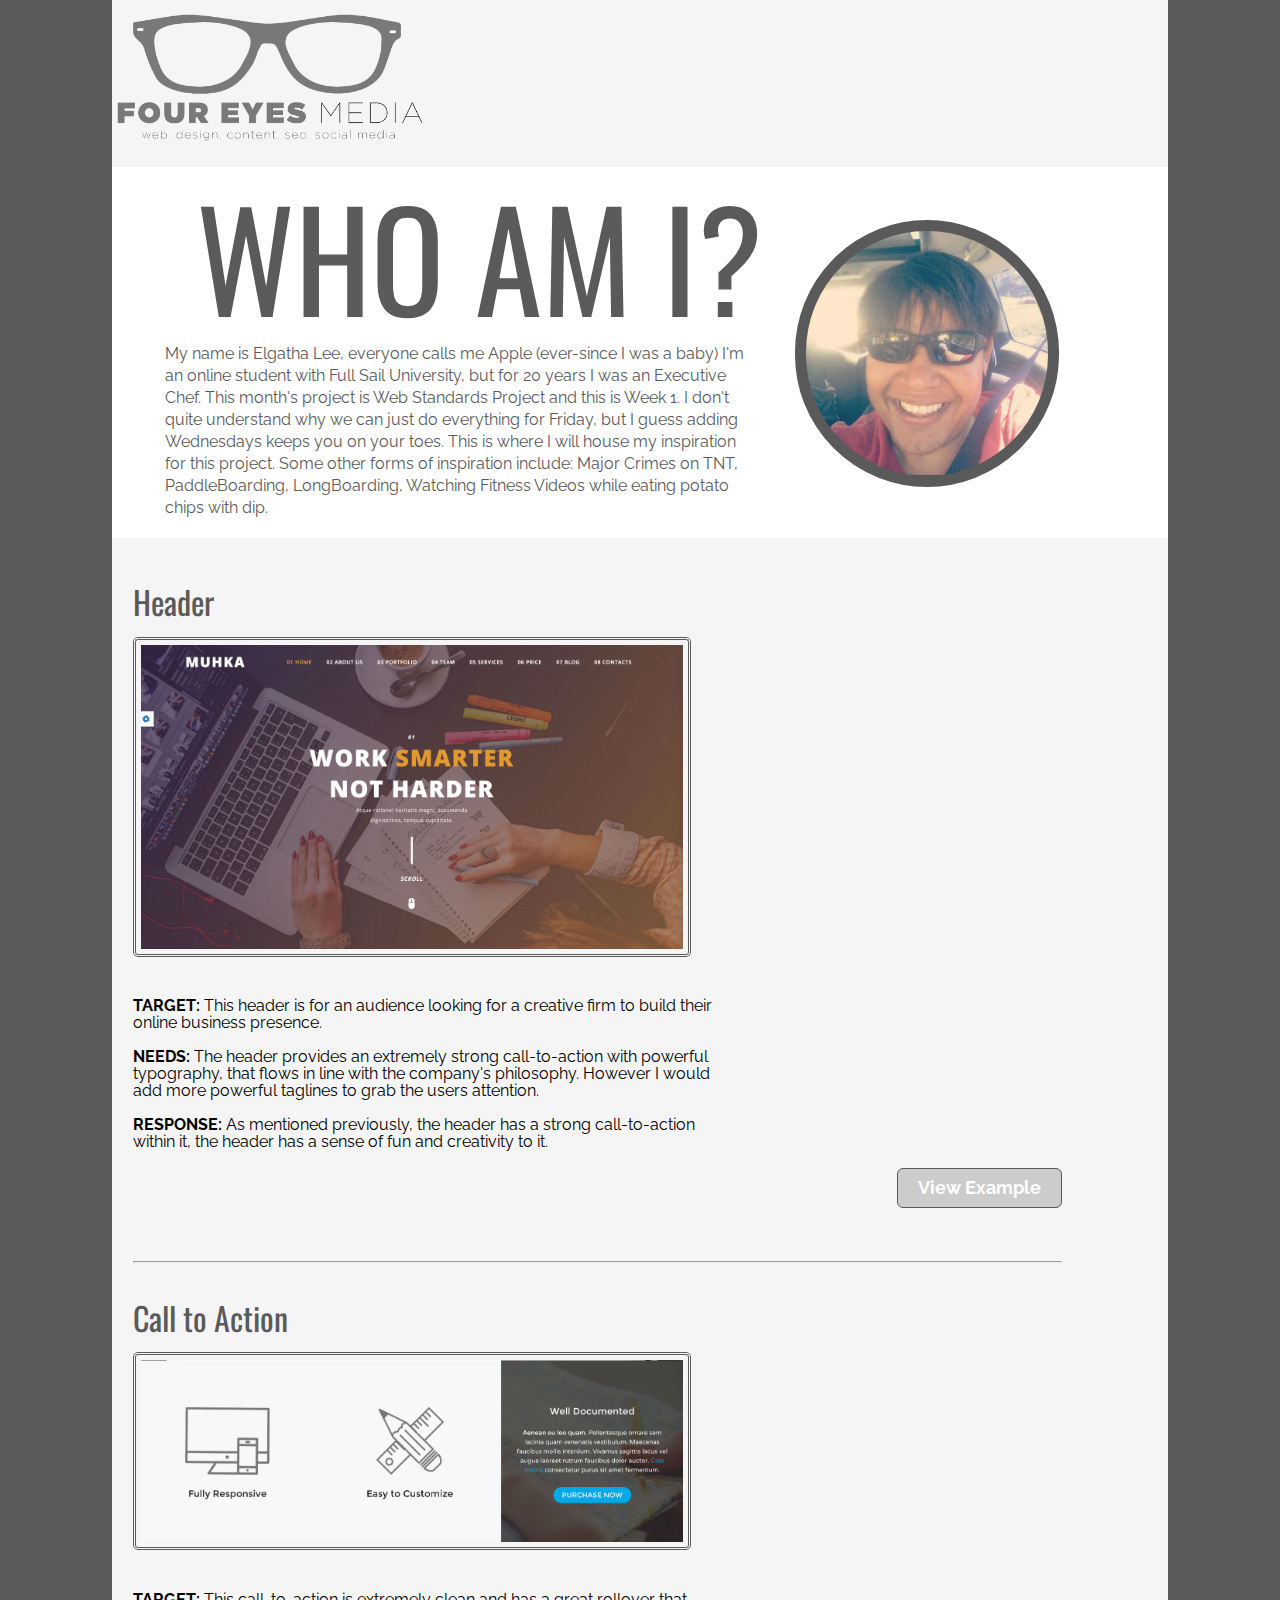
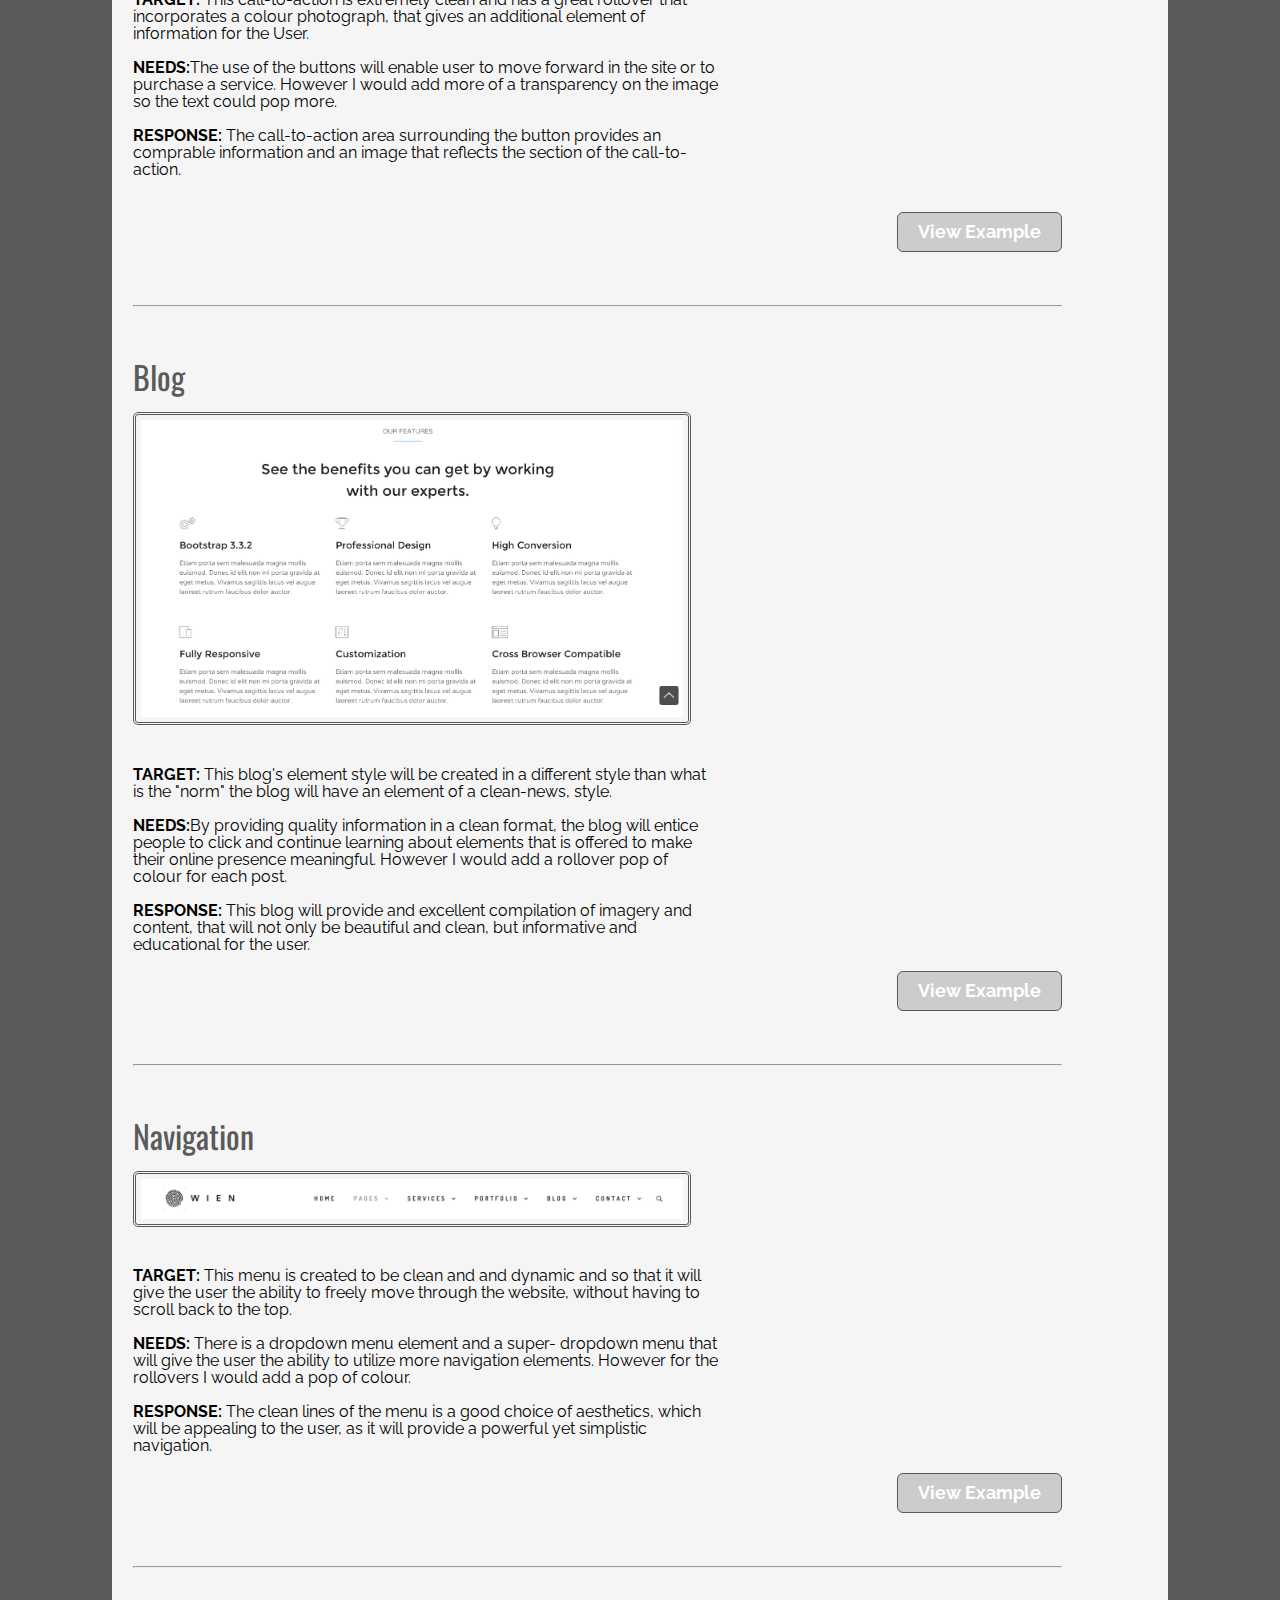
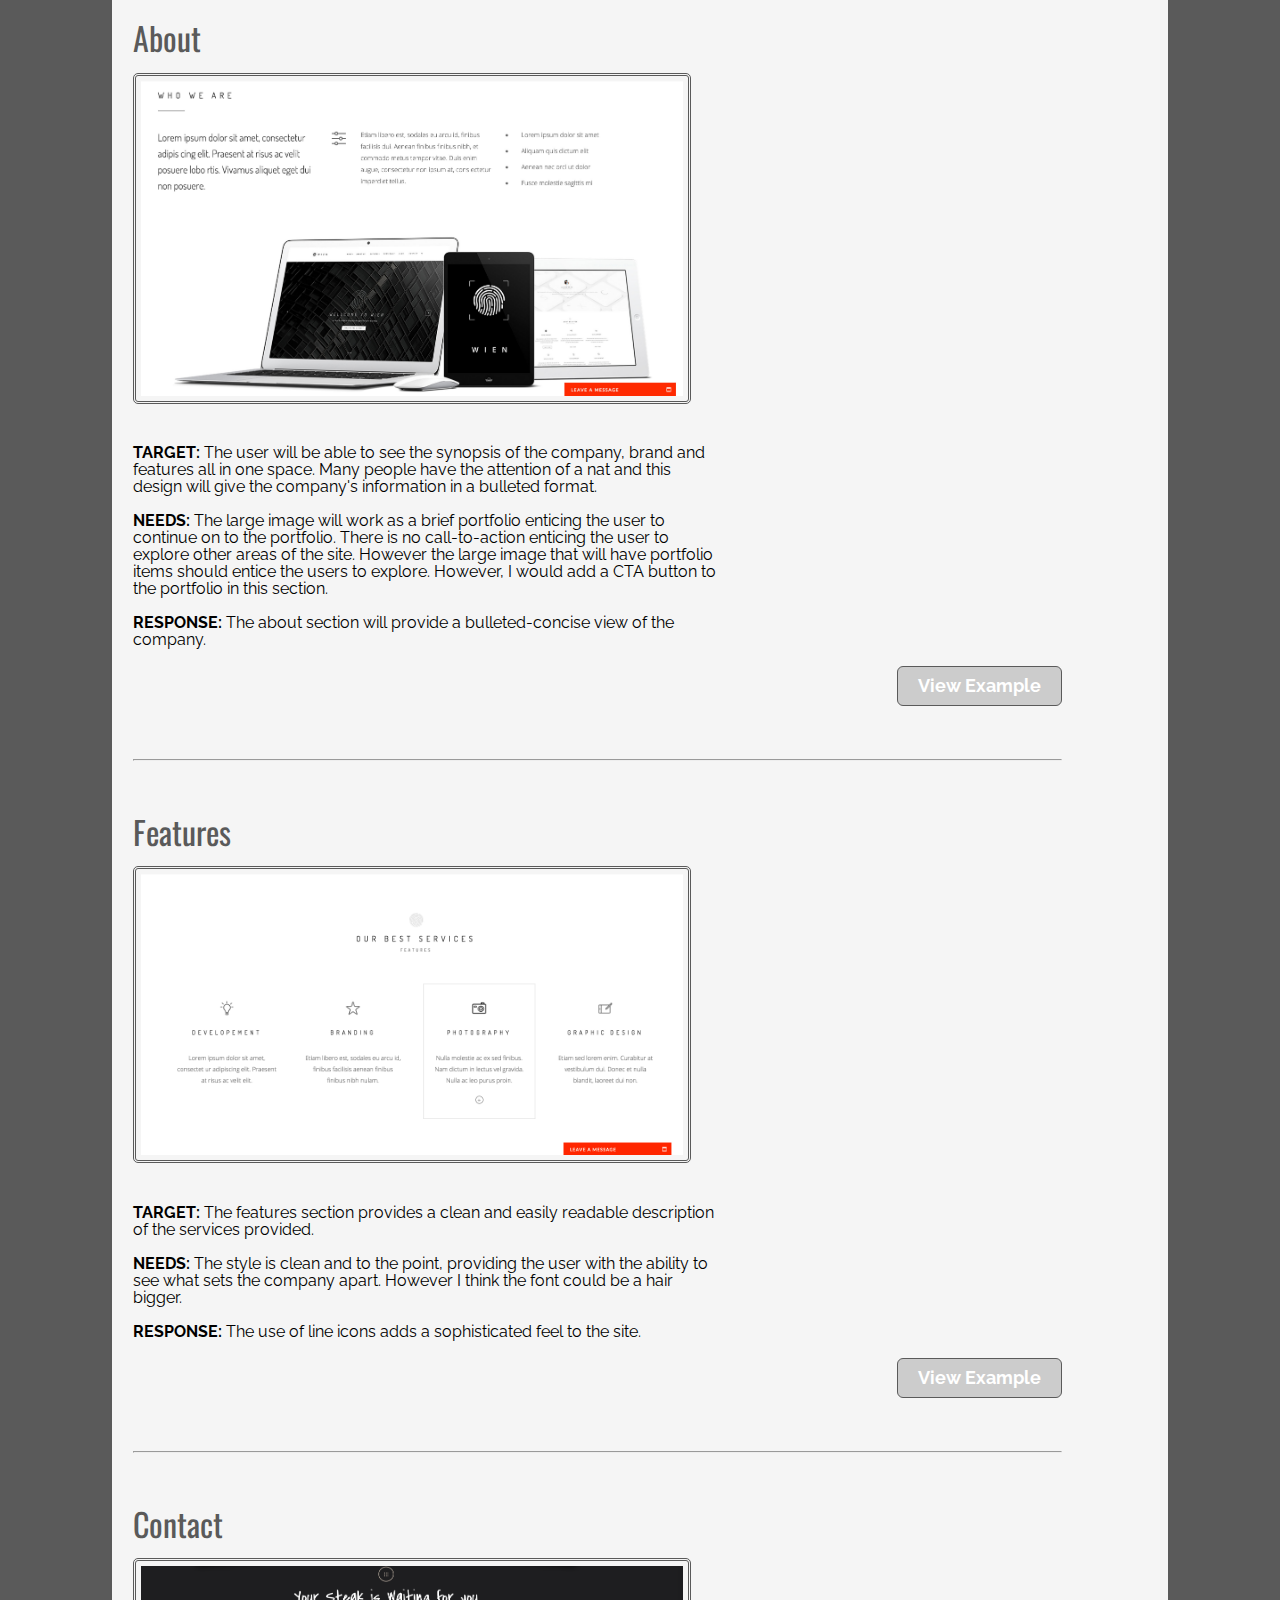
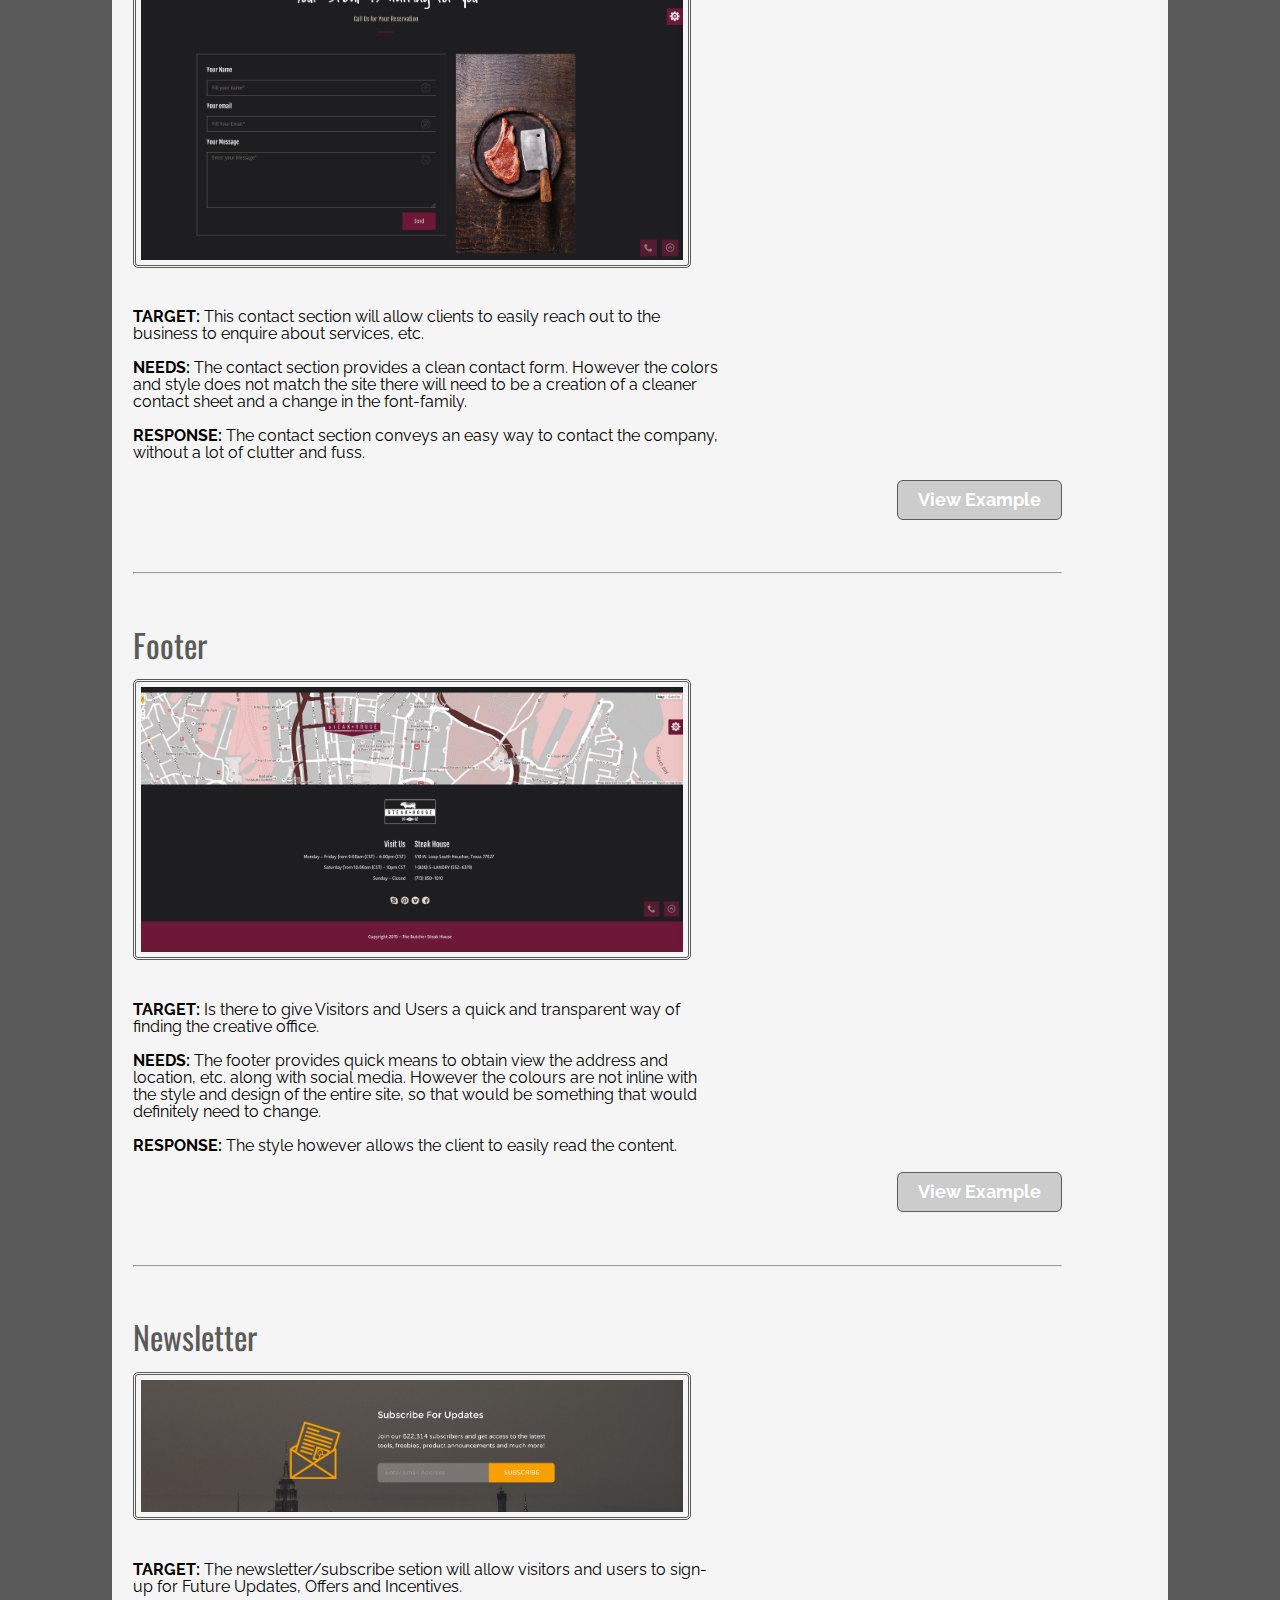
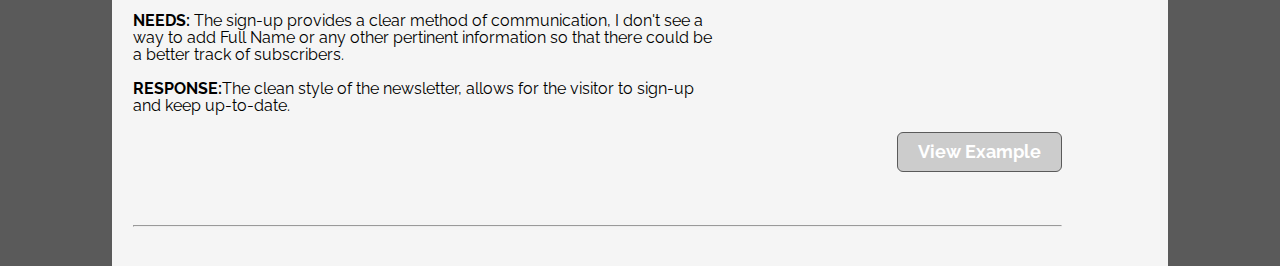
<file: Lee-Elgatha-Web-Standards-Project-Wk-1/index.html>
<!DOCTYPE html>
<html>
<head>
    <title>WSP: Elgatha Lee</title>
    <link href="css/reset.css" rel="stylesheet" type="text/css">
    <link href="css/main.css" rel="stylesheet" type="text/css">
    <link href='http://fonts.googleapis.com/css?family=Oswald' rel='stylesheet'
    type='text/css'>
    <link href='http://fonts.googleapis.com/css?family=Raleway' rel='stylesheet'
    type='text/css'>
</head>

<body>
    <!--Begin Outside Container-->

    <div id="wrapper">
        <!--BEGIN HEADER/MENU-->

        <header>
            <img src="images/logo.png">
        </header>

        <div id="about">
            <h1>WHO AM I?</h1><img src="images/me.jpg">

            <p>My name is Elgatha Lee, everyone calls me Apple (ever-since I
            was a baby) I'm an online student with Full Sail University, but
            for 20 years I was an Executive Chef. This month's project is Web
            Standards Project and this is Week 1. I don't quite understand why
            we can just do everything for Friday, but I guess adding Wednesdays
            keeps you on your toes. This is where I will house my inspiration
            for this project. Some other forms of inspiration include: Major
            Crimes on TNT, PaddleBoarding, LongBoarding, Watching Fitness
            Videos while eating potato chips with dip.</p><br>
            <br>
            <br>
            <br>
        </div>
        
        <!--BEGIN ARTICLE-->

        <section>
            <br>

            <h2>Header</h2><img src="images/header.jpg">

            <p><strong>Target:</strong> This header is for an audience looking 
            for a creative firm to build their online business presence.<br>
            <br>
            <strong>Needs:</strong> The header provides an extremely strong
            call-to-action with powerful typography, that flows in line with the
            company's philosophy. However I would add more powerful taglines
            to grab the users attention.<br>
            <br>
            <strong>Response:</strong> As mentioned previously, the header has
            a strong call-to-action within it, the header has a sense of fun 
            and creativity to it.</p><a class="myButton" href="#">View Example</a>
            <hr>
        </section>

        <section>
            <h2>Call to Action</h2><img src="images/CTA.jpg">

            <p><strong>Target:</strong> This call-to-action is extremely clean and
            has a great rollover that incorporates a colour photograph, that gives 
            an additional element of information for the User.<br>
            <br>
            <strong>Needs:</strong>The use of the buttons will enable user to move
            forward in the site or to purchase a service. However I would add more of a transparency on
            the image so the text could pop more.<br>
            <br>
            <strong>Response:</strong> The call-to-action area surrounding the
            button provides an comprable information and an image that reflects
            the section of the call-to-action.</p><br>
            <a class="myButton" href="#">View Example</a>
            <hr>
        </section>

        <section>
            <br>

            <h2>Blog</h2><img src="images/blog.jpg">

            <p><strong>Target:</strong> This blog's element style will be created
            in a different style than what is the "norm" the blog will have an 
            element of a clean-news, style.<br>
            <br>
            <strong>Needs:</strong>By providing quality information in a clean 
            format, the blog will entice people to click and continue learning about
            elements that is offered to make their online presence meaningful.
            However I would add a rollover pop of colour for each post.<br>
            <br>
            <strong>Response:</strong> This blog will provide and excellent
            compilation of imagery and content, that will not only be beautiful
            and clean, but informative and educational for the user.</p><a class=
            "myButton" href="#">View Example</a>
            <hr>
        </section>
		
        <section>
            <br>

            <h2>Navigation</h2><img src="images/navigation.jpg">

            <p><strong>Target:</strong> This menu is created to be clean and and
            dynamic and so that it will give the user the ability to freely move
            through the website, without having to scroll back to the top.<br>
            <br>
            <strong>Needs:</strong> There is a dropdown menu element and a super-
            dropdown menu that will give the user the ability to utilize more
            navigation elements. However for the rollovers I would add a pop of 
            colour.<br>
            <br>
            <strong>Response:</strong> The clean lines of the menu is a good choice 
            of aesthetics, which will be appealing to the user, as it will provide 
            a powerful yet simplistic navigation.</p><a class="myButton"
            href="#">View Example</a>
            <hr>
        </section>

       <section>
            <br>

            <h2>About</h2><img src="images/about.jpg">

            <p><strong>Target:</strong> The user will be able to see the synopsis
            of the company, brand and features all in one space. Many people have
            the attention of a nat and this design will give the company's 
            information in a bulleted format.<br>
            <br>
            <strong>Needs:</strong> The large image will work as a brief portfolio
            enticing the user to continue on to the portfolio. There is no
            call-to-action enticing the user to explore other areas of the site. 
            However the large image that will have portfolio items should entice
            the users to explore. However, I would add a CTA button to the portfolio
            in this section.<br>
            <br>
            <strong>Response:</strong> The about section will provide a 
            bulleted-concise view of the company.</p><a class=
            "myButton" href="#">View Example</a>
            <hr>
        </section>

        <section>
            <br>

            <h2>Features</h2><img src="images/features.jpg">

            <p><strong>Target:</strong> The features section provides
            a clean and easily readable description of the services provided.
            <br>
            <br>
            <strong>Needs:</strong> The style is clean and to the point, providing
            the user with the ability to see what sets the company apart. However I think the font could be a hair 			bigger.<br>
            <br>
            <strong>Response:</strong> The use of line icons adds a sophisticated
            feel to the site.</p><a class="myButton"
            href="#">View Example</a>
            <hr>
        </section>
        
        <section>
            <br>

            <h2>Contact</h2><img src="images/Contact.png">

            <p><strong>Target:</strong> This contact section will allow clients to 
            easily reach out to the business to enquire about services, etc.<br>
            <br>
            <strong>Needs:</strong> The contact section provides a clean contact
            form. However the colors and style does not match the site there will
            need to be a creation of a cleaner contact sheet and a change in the 
            font-family.<br>
            <br>
            <strong>Response:</strong> The contact section conveys an easy way to 
            contact the company, without a lot of clutter and fuss.</p><a class="myButton" href=
            "#">View Example</a>
            <hr>
        </section>

         <section>
            <br>

            <h2>Footer</h2><img src="images/Footer.png">

            <p><strong>Target:</strong> Is there to give Visitors and Users a 
            quick and transparent way of finding the creative office.<br>
            <br>
            <strong>Needs:</strong> The footer provides quick
            means to obtain view the address and location, etc. along with
            social media. However the colours are not inline with the style
            and design of the entire site, so that would be something that
            would definitely need to change.<br>
            <br>
            <strong>Response:</strong> The style however allows the client to 
            easily read the content.</p><a class="myButton" href=
            "#">View Example</a>
            <hr>
        </section>
        
        <section>
            <br>

            <h2>Newsletter</h2><img src="images/newsletter.png">

            <p><strong>Target:</strong> The newsletter/subscribe setion will allow
            visitors and users to sign-up for Future Updates, Offers and Incentives.<br>
            <br>
            <strong>Needs:</strong> The sign-up provides
           a clear method of communication, I don't see a way to add Full Name or 
           any other pertinent information so that there could be a better track 
           of subscribers.<br>
            <br>
            <strong>Response:</strong>The clean style of the newsletter, allows
            for the visitor to sign-up and keep up-to-date.</p><a class=
            "myButton" href="#">View Example</a>
            <hr>
        </section>
    </div>
</body>
</html>
</file>
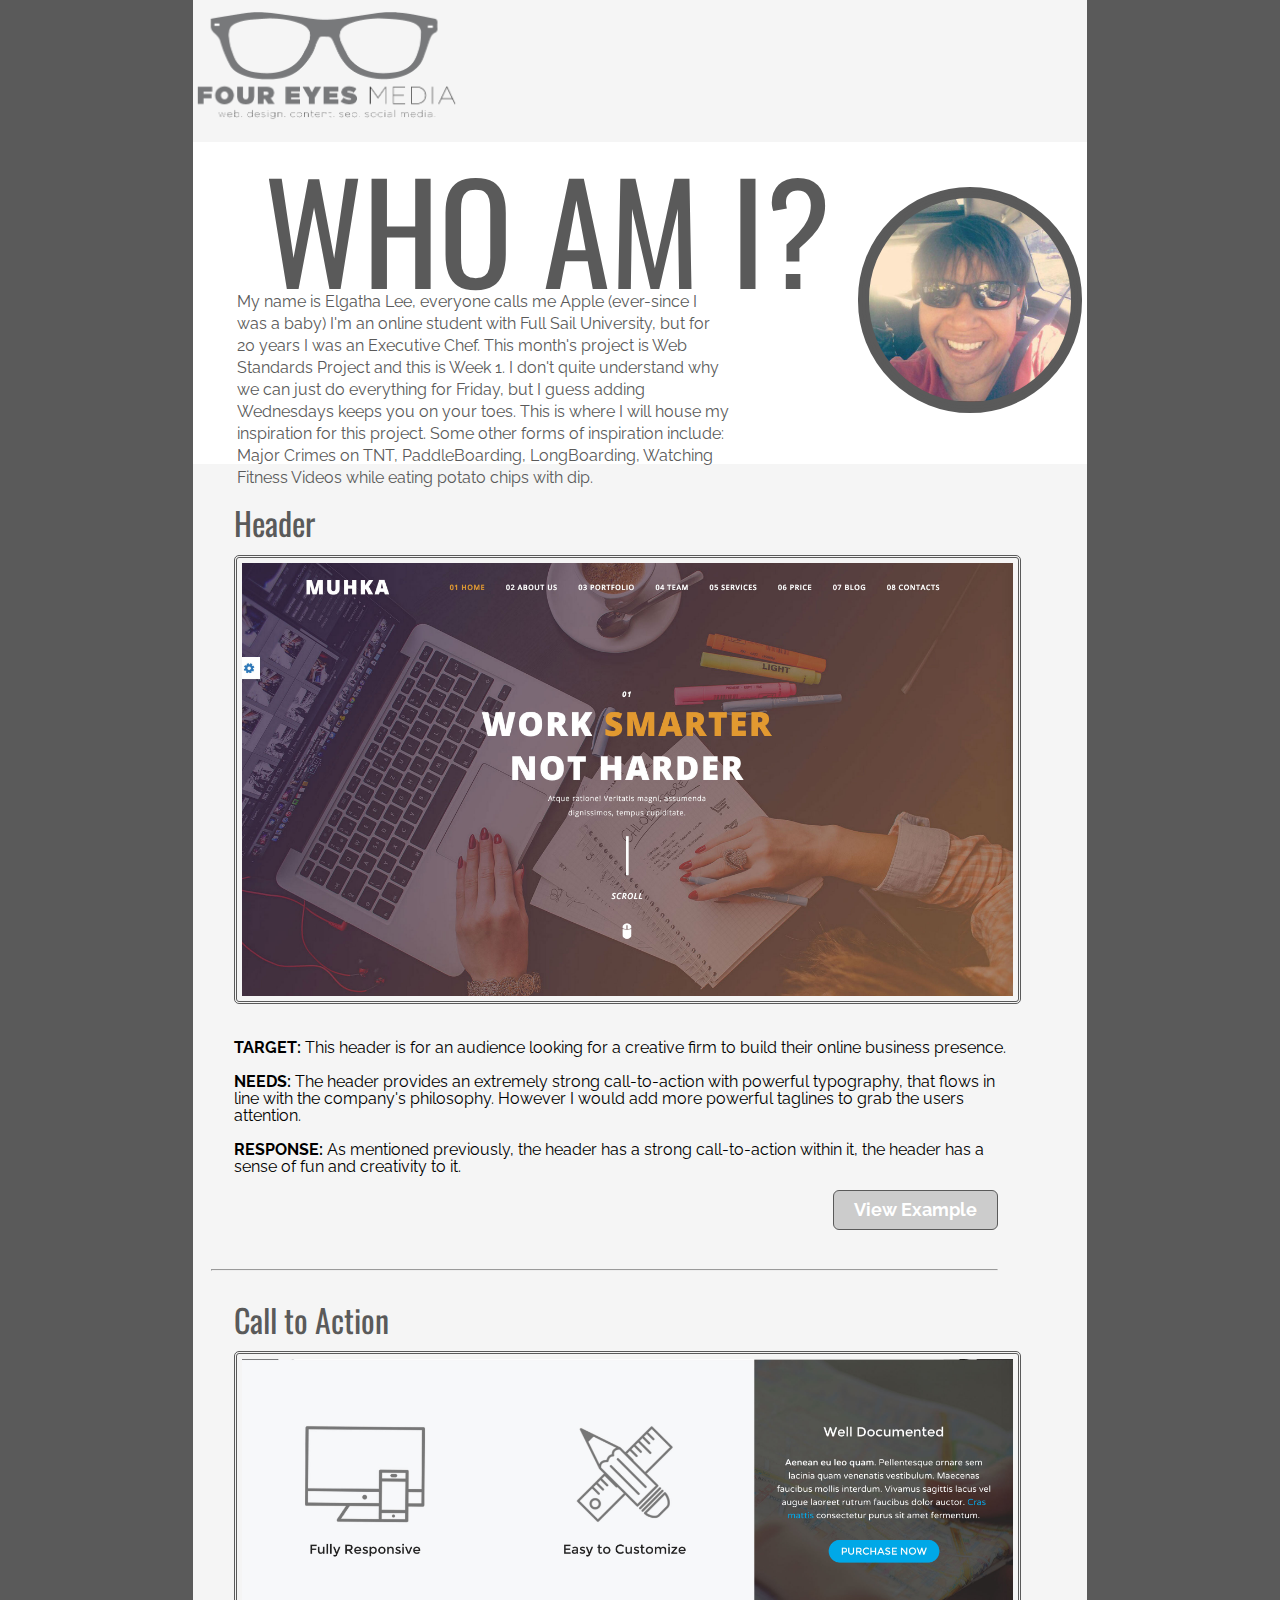
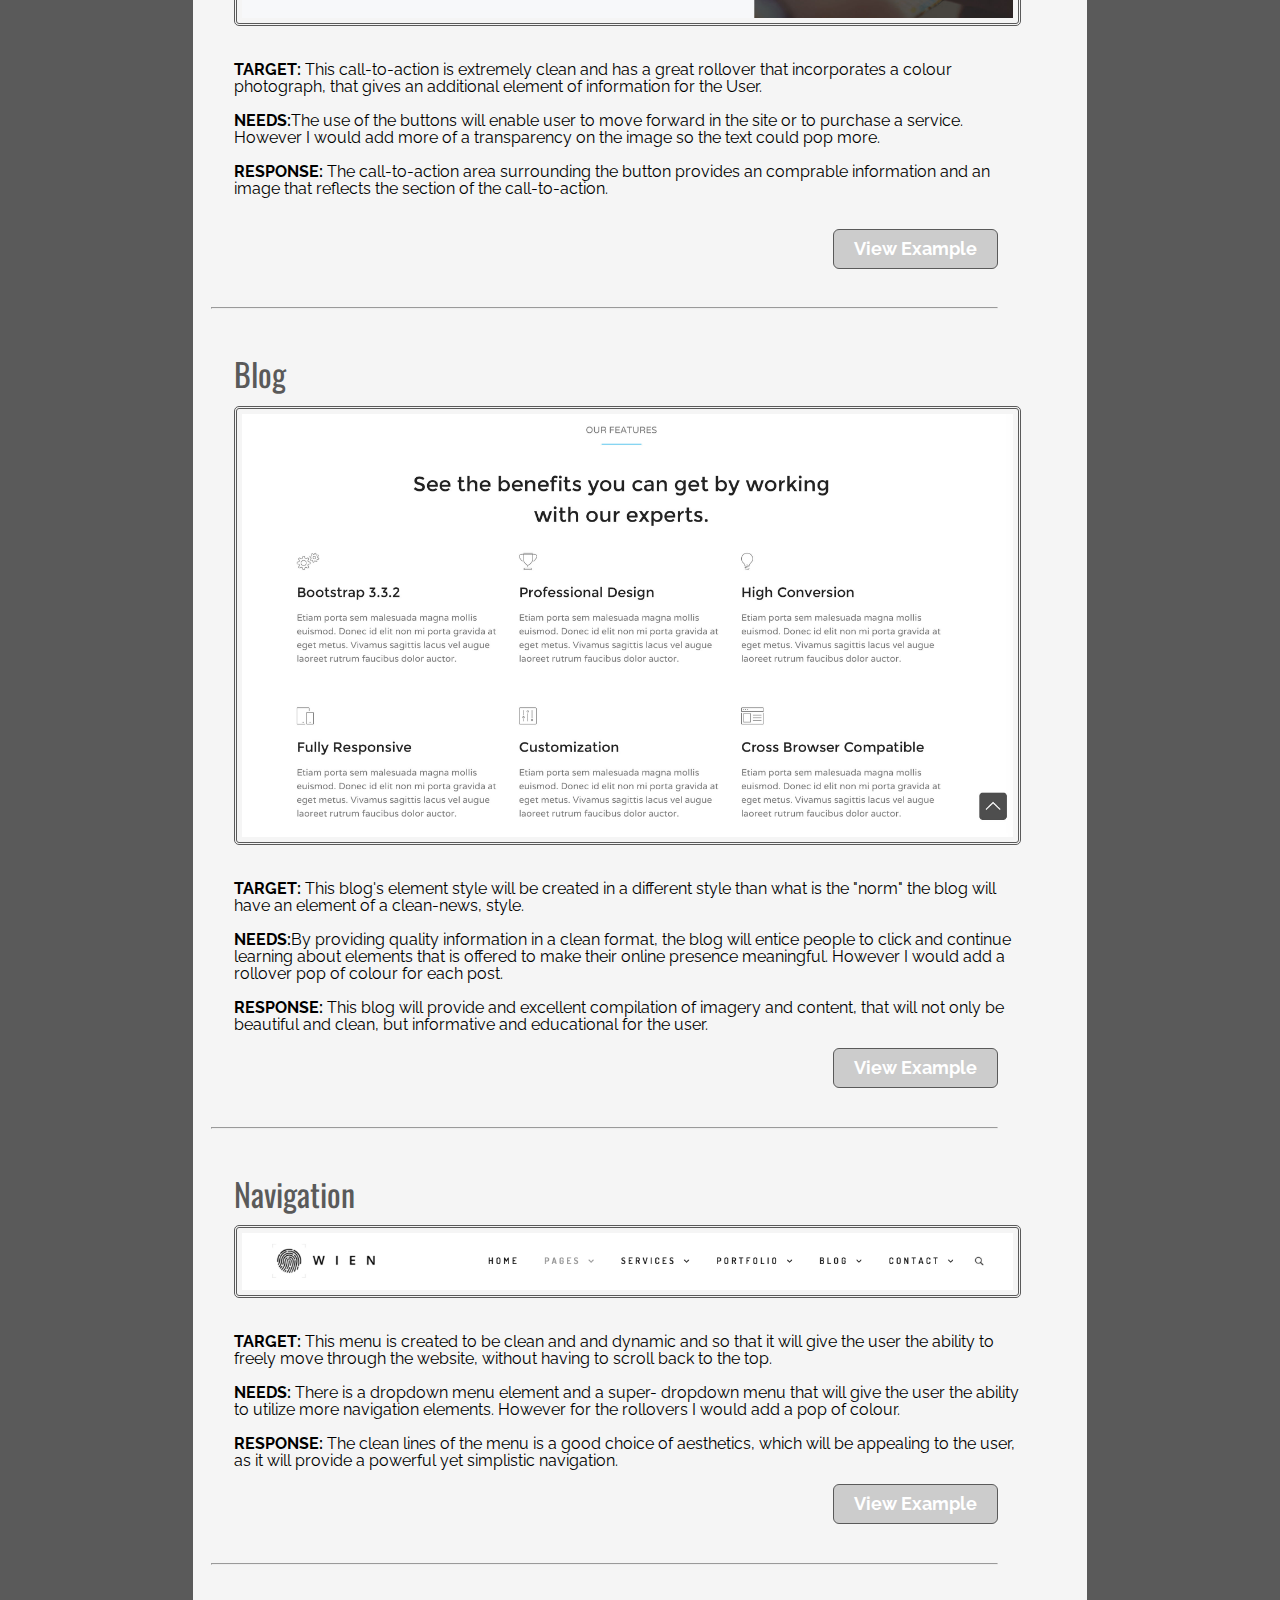
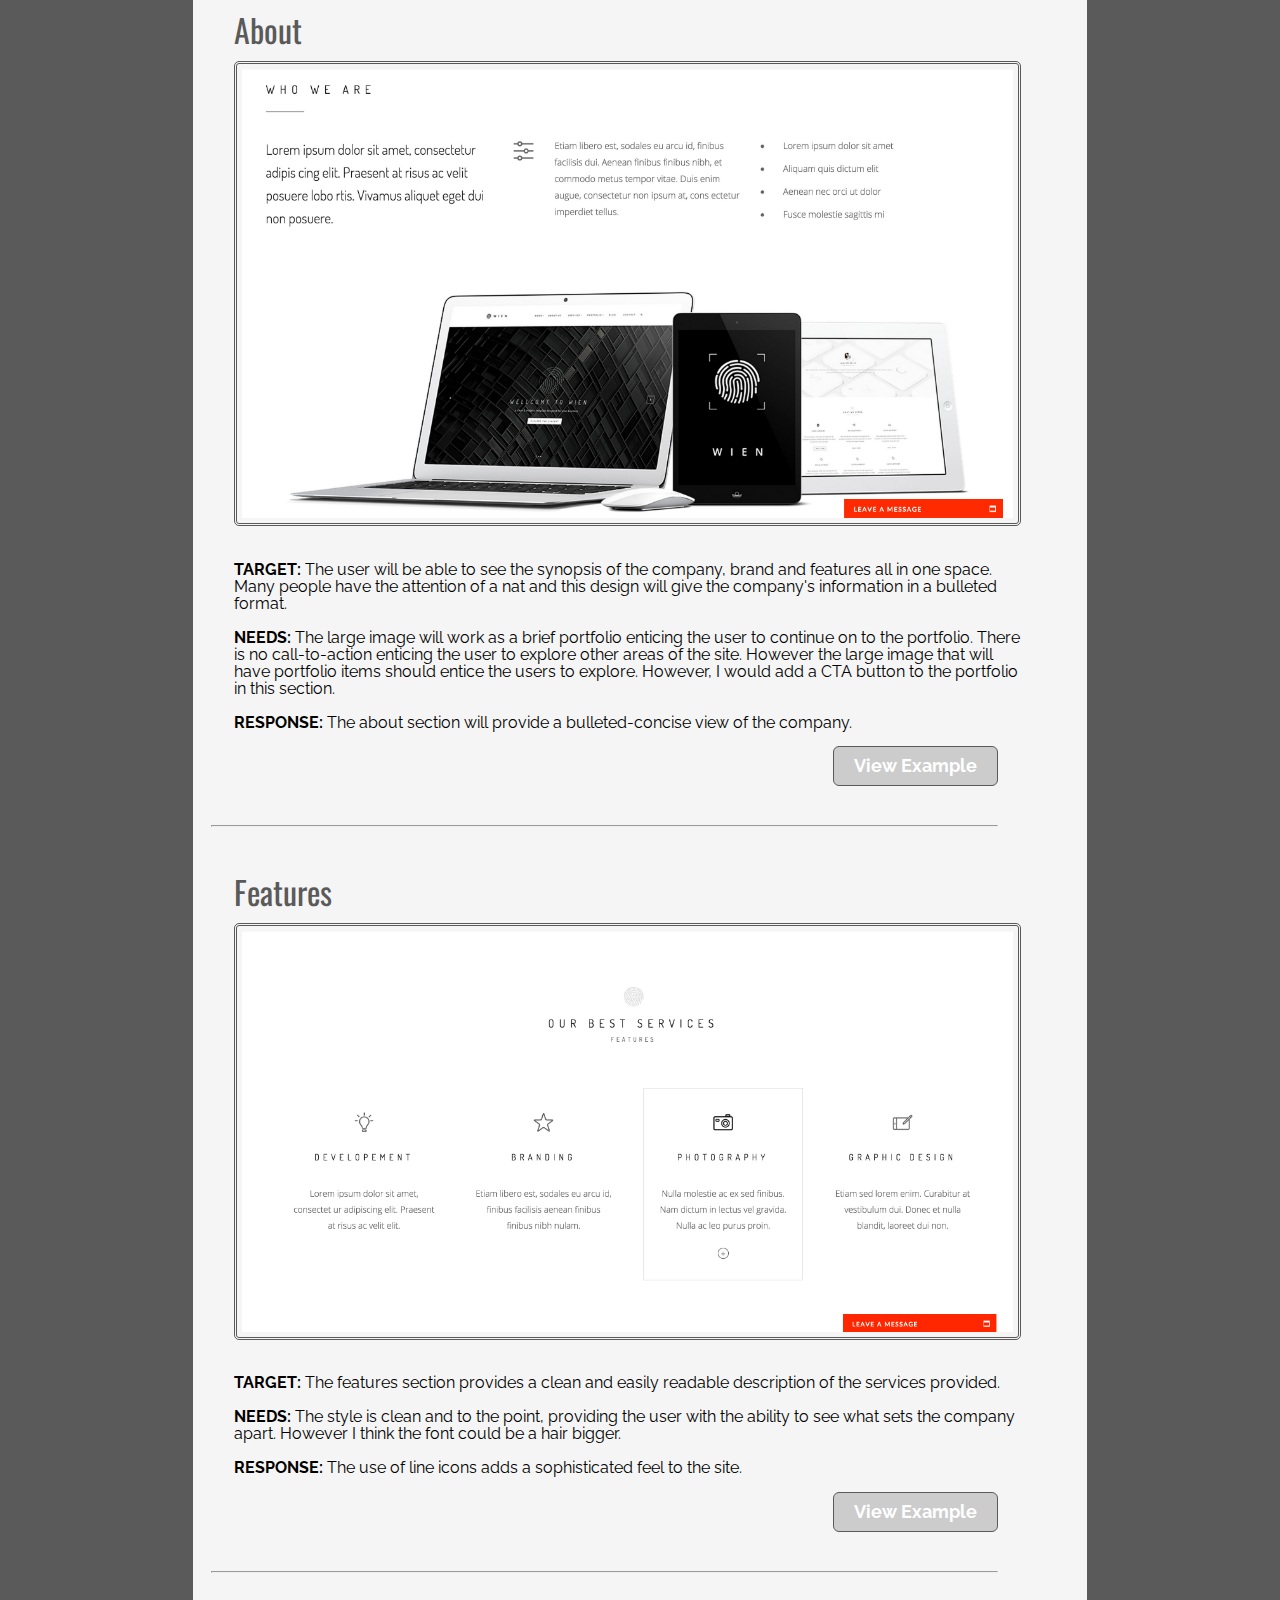
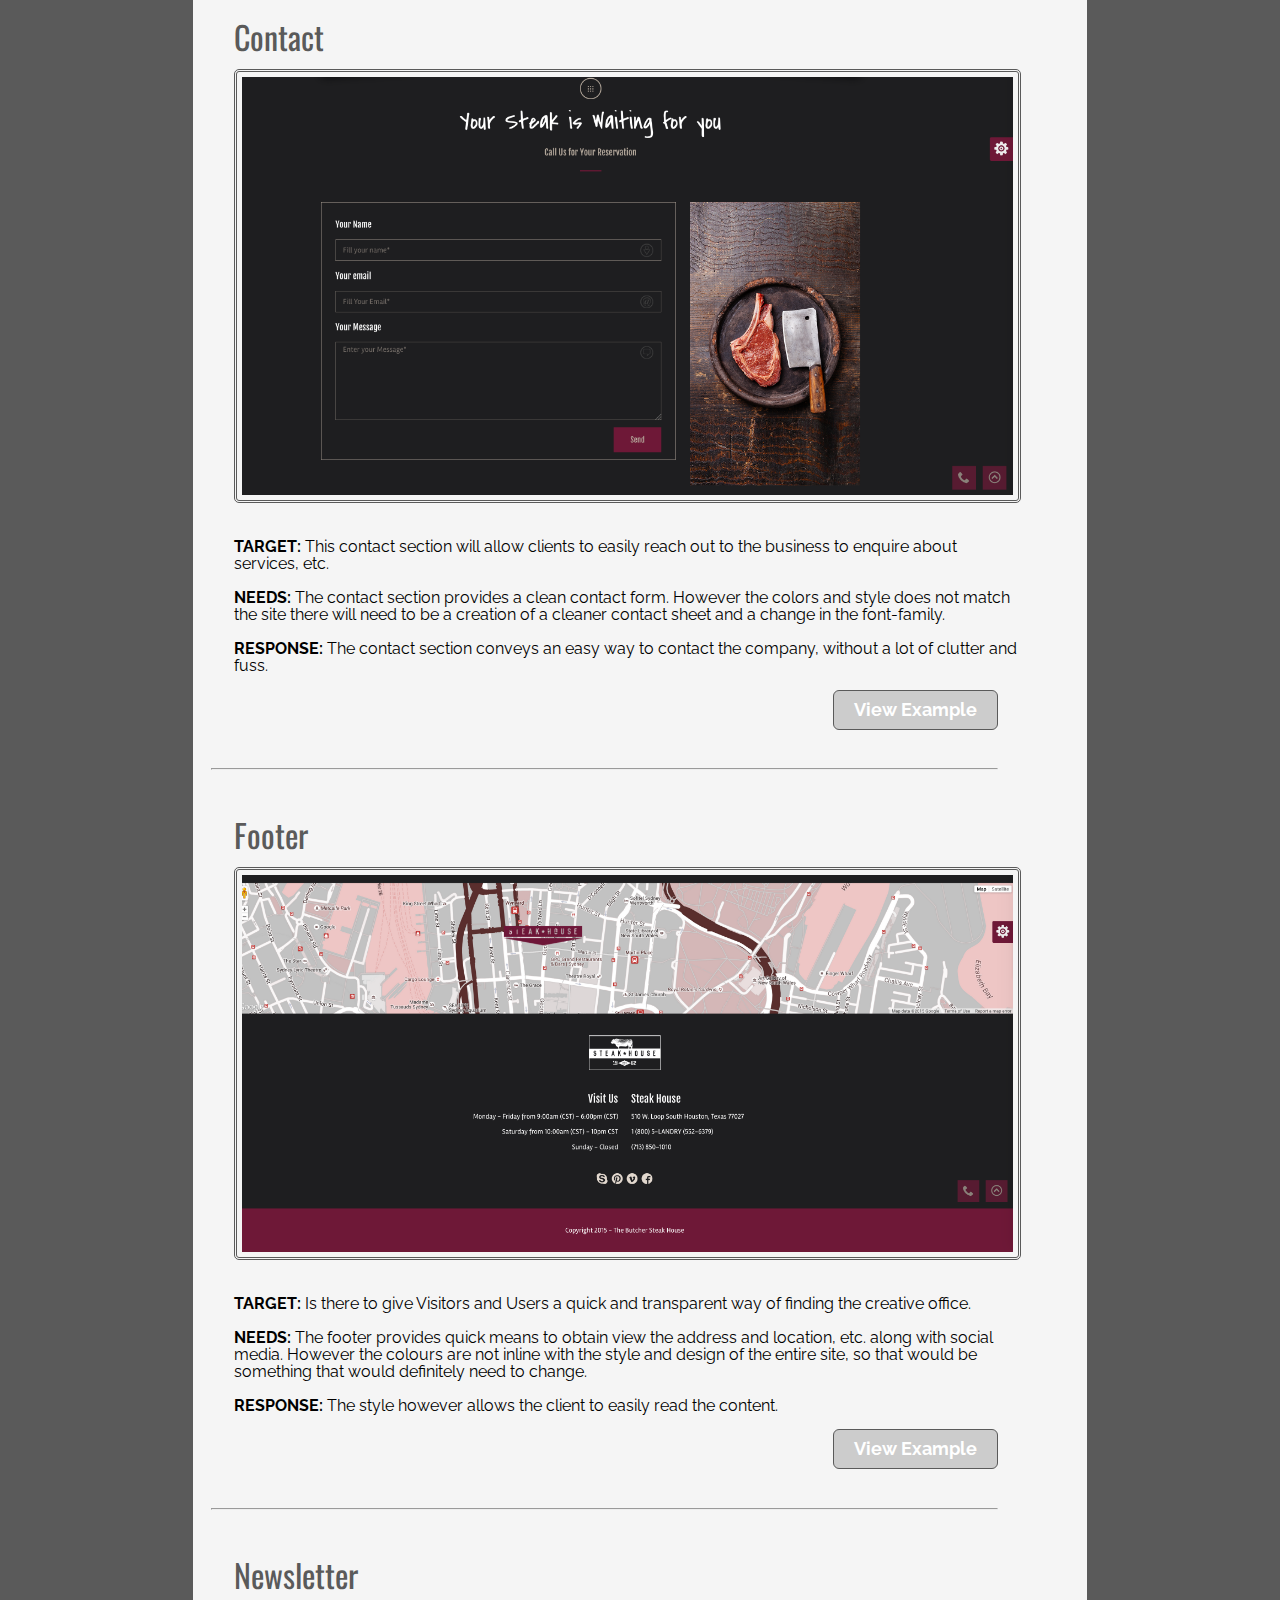
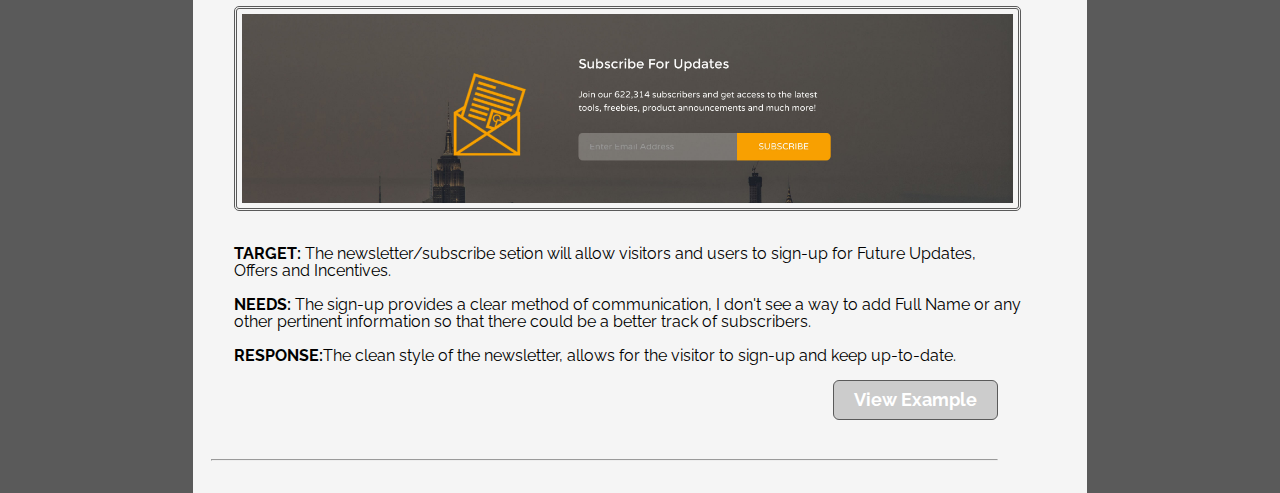
<file: Lee-Elgatha-Web-Standards-Project-Wk-2/index.html>
<!DOCTYPE html>
<html>
<head>
    <title>WSP: Elgatha Lee</title>
    <link href="css/reset.css" rel="stylesheet" type="text/css">
    <link href="css/main.css" rel="stylesheet" type="text/css">
    <link href='http://fonts.googleapis.com/css?family=Oswald' rel='stylesheet'
    type='text/css'>
    <link href='http://fonts.googleapis.com/css?family=Raleway' rel='stylesheet'
    type='text/css'>
</head>

<body>
    <!--Begin Outside Container-->

    <div id="wrapper">
        <!--BEGIN HEADER/MENU-->

        <header>
            <img src="images/logo.png">
        </header>

        <div id="about">
            <h1>WHO AM I?</h1><img src="images/me.jpg">

            <p>My name is Elgatha Lee, everyone calls me Apple (ever-since I
            was a baby) I'm an online student with Full Sail University, but
            for 20 years I was an Executive Chef. This month's project is Web
            Standards Project and this is Week 1. I don't quite understand why
            we can just do everything for Friday, but I guess adding Wednesdays
            keeps you on your toes. This is where I will house my inspiration
            for this project. Some other forms of inspiration include: Major
            Crimes on TNT, PaddleBoarding, LongBoarding, Watching Fitness
            Videos while eating potato chips with dip.</p><br>
            <br>
            <br>
            <br>
        </div>
        
        <!--BEGIN ARTICLE-->

        <section>
            <br>

            <h2>Header</h2><img src="images/header.jpg">

            <p><strong>Target:</strong> This header is for an audience looking 
            for a creative firm to build their online business presence.<br>
            <br>
            <strong>Needs:</strong> The header provides an extremely strong
            call-to-action with powerful typography, that flows in line with the
            company's philosophy. However I would add more powerful taglines
            to grab the users attention.<br>
            <br>
            <strong>Response:</strong> As mentioned previously, the header has
            a strong call-to-action within it, the header has a sense of fun 
            and creativity to it.</p><a class="myButton" href="images/header.jpg">View Example</a>
            <hr>
        </section>

        <section>
            <h2>Call to Action</h2><img src="images/CTA.jpg">

            <p><strong>Target:</strong> This call-to-action is extremely clean and
            has a great rollover that incorporates a colour photograph, that gives 
            an additional element of information for the User.<br>
            <br>
            <strong>Needs:</strong>The use of the buttons will enable user to move
            forward in the site or to purchase a service. However I would add more of a transparency on
            the image so the text could pop more.<br>
            <br>
            <strong>Response:</strong> The call-to-action area surrounding the
            button provides an comprable information and an image that reflects
            the section of the call-to-action.</p><br>
            <a class="myButton" href="images/CTA.jpg">View Example</a>
            <hr>
        </section>

        <section>
            <br>

            <h2>Blog</h2><img src="images/blog.jpg">

            <p><strong>Target:</strong> This blog's element style will be created
            in a different style than what is the "norm" the blog will have an 
            element of a clean-news, style.<br>
            <br>
            <strong>Needs:</strong>By providing quality information in a clean 
            format, the blog will entice people to click and continue learning about
            elements that is offered to make their online presence meaningful.
            However I would add a rollover pop of colour for each post.<br>
            <br>
            <strong>Response:</strong> This blog will provide and excellent
            compilation of imagery and content, that will not only be beautiful
            and clean, but informative and educational for the user.</p><a class=
            "myButton" href="images/blog.jpg">View Example</a>
            <hr>
        </section>
		
        <section>
            <br>

            <h2>Navigation</h2><img src="images/navigation.jpg">

            <p><strong>Target:</strong> This menu is created to be clean and and
            dynamic and so that it will give the user the ability to freely move
            through the website, without having to scroll back to the top.<br>
            <br>
            <strong>Needs:</strong> There is a dropdown menu element and a super-
            dropdown menu that will give the user the ability to utilize more
            navigation elements. However for the rollovers I would add a pop of 
            colour.<br>
            <br>
            <strong>Response:</strong> The clean lines of the menu is a good choice 
            of aesthetics, which will be appealing to the user, as it will provide 
            a powerful yet simplistic navigation.</p><a class="myButton"
            href="images/navigation.jpg">View Example</a>
            <hr>
        </section>

       <section>
            <br>

            <h2>About</h2><img src="images/about.jpg">

            <p><strong>Target:</strong> The user will be able to see the synopsis
            of the company, brand and features all in one space. Many people have
            the attention of a nat and this design will give the company's 
            information in a bulleted format.<br>
            <br>
            <strong>Needs:</strong> The large image will work as a brief portfolio
            enticing the user to continue on to the portfolio. There is no
            call-to-action enticing the user to explore other areas of the site. 
            However the large image that will have portfolio items should entice
            the users to explore. However, I would add a CTA button to the portfolio
            in this section.<br>
            <br>
            <strong>Response:</strong> The about section will provide a 
            bulleted-concise view of the company.</p><a class=
            "myButton" href="images/about.jpg">View Example</a>
            <hr>
        </section>

        <section>
            <br>

            <h2>Features</h2><img src="images/features.jpg">

            <p><strong>Target:</strong> The features section provides
            a clean and easily readable description of the services provided.
            <br>
            <br>
            <strong>Needs:</strong> The style is clean and to the point, providing
            the user with the ability to see what sets the company apart. However I think the font could be a hair 			bigger.<br>
            <br>
            <strong>Response:</strong> The use of line icons adds a sophisticated
            feel to the site.</p><a class="myButton"
            href="images/features.jpg">View Example</a>
            <hr>
        </section>
        
        <section>
            <br>

            <h2>Contact</h2><img src="images/Contact.png">

            <p><strong>Target:</strong> This contact section will allow clients to 
            easily reach out to the business to enquire about services, etc.<br>
            <br>
            <strong>Needs:</strong> The contact section provides a clean contact
            form. However the colors and style does not match the site there will
            need to be a creation of a cleaner contact sheet and a change in the 
            font-family.<br>
            <br>
            <strong>Response:</strong> The contact section conveys an easy way to 
            contact the company, without a lot of clutter and fuss.</p><a class="myButton" href=
            "images/Contact.png">View Example</a>
            <hr>
        </section>

         <section>
            <br>

            <h2>Footer</h2><img src="images/Footer.png">

            <p><strong>Target:</strong> Is there to give Visitors and Users a 
            quick and transparent way of finding the creative office.<br>
            <br>
            <strong>Needs:</strong> The footer provides quick
            means to obtain view the address and location, etc. along with
            social media. However the colours are not inline with the style
            and design of the entire site, so that would be something that
            would definitely need to change.<br>
            <br>
            <strong>Response:</strong> The style however allows the client to 
            easily read the content.</p><a class="myButton" href=
            "images/Footer.png">View Example</a>
            <hr>
        </section>
        
        <section>
            <br>

            <h2>Newsletter</h2><img src="images/newsletter.png">

            <p><strong>Target:</strong> The newsletter/subscribe setion will allow
            visitors and users to sign-up for Future Updates, Offers and Incentives.<br>
            <br>
            <strong>Needs:</strong> The sign-up provides
           a clear method of communication, I don't see a way to add Full Name or 
           any other pertinent information so that there could be a better track 
           of subscribers.<br>
            <br>
            <strong>Response:</strong>The clean style of the newsletter, allows
            for the visitor to sign-up and keep up-to-date.</p><a class=
            "myButton" href="images/newsletter.png">View Example</a>
            <hr>
        </section>
    </div>
</body>
</html>
</file>
<file: Lee-Elgatha-Web-Standards-Project-Wk-1/css/main.css>
/* 
================================================================================
WSP COMPONENT LIBRARY STYLESHEET
================================================================================ */
/*
================================================================================
CSS RESET
================================================================================ */
html, body, div, main, span, applet, object, iframe,
h1, h2, h3, h4, h5, h6, p, blockquote, pre,
a, abbr, acronym, address, big, cite, code,
del, dfn, em, img, ins, kbd, q, s, samp,
small, strike, strong, sub, sup, tt, var,
b, u, i, center,
dl, dt, dd, ol, ul, li,
fieldset, form, label, legend, input, textarea,
table, caption, tbody, tfoot, thead, tr, th, td,
article, aside, canvas, details, embed,
figure, figcaption, footer, header, hgroup,
menu, nav, output, ruby, section, summary,
time, mark, audio, video,
::before, ::after {

    box-sizing: border-box;
    margin: 0;
    padding: 0;
    border: 0;
    font-size: 100%;
    font: inherit;
    vertical-align: baseline;
    text-decoration: none;

}

/* HTML5 - Older browser support ======================================== */
article, aside, details, figcaption, figure,
footer, header, hgroup, menu, nav, section {
    display: block;
}

/* HEADER ======================================== */

header img{
    width:30%;
    padding-top:1%;
    padding-bottom:2%;
}

/* BODY ======================================== */
body { line-height: 1; }

/* LISTS - Clear bullets ======================================== */
ol, ul { list-style: none; }

/* QUOTES ======================================== */
blockquote, q { quotes: none; }
blockquote:before, blockquote:after,
q:before, q:after {
    content: '';
    content: none;
}

/* TABLES ======================================== */
table {
    border-collapse: collapse;
    border-spacing: 0;
}

/* GLOBAL STYLES ======================================== */
body {
    background: #5a5a5a;
    max-width: 90%;
    font-size: 1em;
    margin: 0 auto;
}

#wrapper {
    background-color: whitesmoke;
    width:91.666666666666%;
    margin: 0 auto;
    overflow: hidden;
}

strong{
    font-weight:bold;
    text-transform:uppercase;
}

/* HEADER ======================================== */

#about{
    font-family: 'Raleway', cursive;
    color: #5a5a5a;
    background-color:white;
}

#about img{
    background-color:#5a5a5a;
    width:25%;
    border-radius: 14em;
    border: 11px double #5a5a5a;
    margin-top: 5%;
    margin-left:3%;
}

#about p{
    float:left;
    font-family:'Raleway', sans-serif;
    width: 55%;
    margin-top: -14%;
    margin-left:5%;
    line-height: 22px;
}

/* FONTS ======================================== */

h1{
    font-family: 'Oswald', sans-serif;
    font-size: 8.5em;
    text-align:center;
    padding-top:2%;
    color:#5a5a5a;
    float: left;
    margin-left: 8%;
}

h2 {
    font-family: 'Oswald', sans-serif;
    font-size:2em;
    color: #5a5a5a;
    padding-bottom:2%;
    clear:both;
}

p {
	 font-family: 'Raleway', sans-serif;
	 font-size: 1em;
}

/* BLOG SECTION ======================================== */

section {
    width: 90%;
    padding-bottom:1%;
    padding-left:2%;
}

section:first-of-type{
    padding-top:3%;
}

section h2{
}

section img{
    padding-bottom:2%;
    max-width:60%;
    border: 3px double #5a5a5a;
    padding: 5px;
    margin-bottom: 4%;
    border-radius: 5px;
}

section p{
    padding-bottom:2%;
    font-family: 'Raleway';
    line-height: 17px;
    font-size: 1em;
    width: 63%;
}

hr{
    margin-top: 10%;
    margin-bottom: 3%;
    background-color:#5a5a5a;
}

/* BUTTON ======================================== */

.myButton {
    background-color: #ccc;
    border-radius:6px;
    border: 1px solid #5a5a5a;
    display:inline-block;
    cursor:pointer;
    color:#ffffff;
    font-size:18px;
    font-weight:bold;
    padding:10px 20px;
    text-decoration:none;
    font-family: 'Raleway';
    float: right;
}
.myButton:hover {
    background-color: rgb(177, 4, 4);
}
.myButton:active {
    position:relative;
    top:1px;
}
</file>
<file: Lee-Elgatha-Web-Standards-Project-Wk-2/css/main.css>
/* 
================================================================================
WSP COMPONENT LIBRARY STYLESHEET
================================================================================ */
/*
================================================================================
CSS RESET
================================================================================ */
html, body, div, main, span, applet, object, iframe,
h1, h2, h3, h4, h5, h6, p, blockquote, pre,
a, abbr, acronym, address, big, cite, code,
del, dfn, em, img, ins, kbd, q, s, samp,
small, strike, strong, sub, sup, tt, var,
b, u, i, center,
dl, dt, dd, ol, ul, li,
fieldset, form, label, legend, input, textarea,
table, caption, tbody, tfoot, thead, tr, th, td,
article, aside, canvas, details, embed,
figure, figcaption, footer, header, hgroup,
menu, nav, output, ruby, section, summary,
time, mark, audio, video,
::before, ::after {

    box-sizing: border-box;
    margin: 0;
    padding: 0;
    border: 0;
    font-size: 100%;
    font: inherit;
    vertical-align: baseline;
    text-decoration: none;

}

/* HTML5 - Older browser support ======================================== */
article, aside, details, figcaption, figure,
footer, header, hgroup, menu, nav, section {
    display: block;
}

/* HEADER ======================================== */

header img{
    width:30%;
    padding-top:1%;
    padding-bottom:2%;
}

/* BODY ======================================== */
body { line-height: 1; }

/* LISTS - Clear bullets ======================================== */
ol, ul { list-style: none; }

/* QUOTES ======================================== */
blockquote, q { quotes: none; }
blockquote:before, blockquote:after,
q:before, q:after {
    content: '';
    content: none;
}

/* TABLES ======================================== */
table {
    border-collapse: collapse;
    border-spacing: 0;
}

/* GLOBAL STYLES ======================================== */
body {
    background: #5a5a5a;
    max-width: 90%;
    font-size: 1em;
    margin: 0 auto;
}

#wrapper {
    background-color: whitesmoke;
    width: 77.666667%;
    margin: 0 auto;
    overflow: hidden;
}

strong{
    font-weight:bold;
    text-transform:uppercase;
}

/* HEADER ======================================== */

#about{
    font-family: 'Raleway', cursive;
    color: #5a5a5a;
    background-color:white;
}

#about img{
    background-color:#5a5a5a;
    width:25%;
    border-radius: 14em;
    border: 11px double #5a5a5a;
    margin-top: 5%;
    margin-left:3%;
}

#about p{
    float:left;
    font-family:'Raleway', sans-serif;
    width: 55%;
    margin-top: -14%;
    margin-left:5%;
    line-height: 22px;
}

/* FONTS ======================================== */

h1{
    font-family: 'Oswald', sans-serif;
    font-size: 8.5em;
    text-align:center;
    padding-top:2%;
    color:#5a5a5a;
    float: left;
    margin-left: 8%;
}

h2 {
    font-family: 'Oswald', sans-serif;
    font-size:2em;
    color: #5a5a5a;
    padding-bottom:2%;
    clear:both;
    margin-left: 3%;
}

p {
	 font-family: 'Raleway', sans-serif;
	 font-size: 1em;
}

/* BLOG SECTION ======================================== */

section {
    width: 90%;
    padding-bottom:1%;
    padding-left:2%;
}

section:first-of-type{
    padding-top:3%;
}

section h2{
}

section img{
    padding-bottom:2%;
    max-width: 100%;
    border: 3px double #5a5a5a;
    padding: 5px;
    margin-bottom: 4%;
    border-radius: 5px;
    margin-right: 3%;
    margin-left: 3%;
}

section p{
    padding-bottom:2%;
    font-family: 'Raleway';
    line-height: 17px;
    font-size: 1em;
    width: 100%;
    margin-left: 3%;
}

hr{
    margin-top: 10%;
    margin-bottom: 3%;
    background-color:#5a5a5a;
}

/* BUTTON ======================================== */

.myButton {
    background-color: #ccc;
    border-radius:6px;
    border: 1px solid #5a5a5a;
    display:inline-block;
    cursor:pointer;
    color:#ffffff;
    font-size:18px;
    font-weight:bold;
    padding:10px 20px;
    text-decoration:none;
    font-family: 'Raleway';
    float: right;
}
.myButton:hover {
    background-color: rgb(177, 4, 4);
}
.myButton:active {
    position:relative;
    top:1px;
}
</file>
